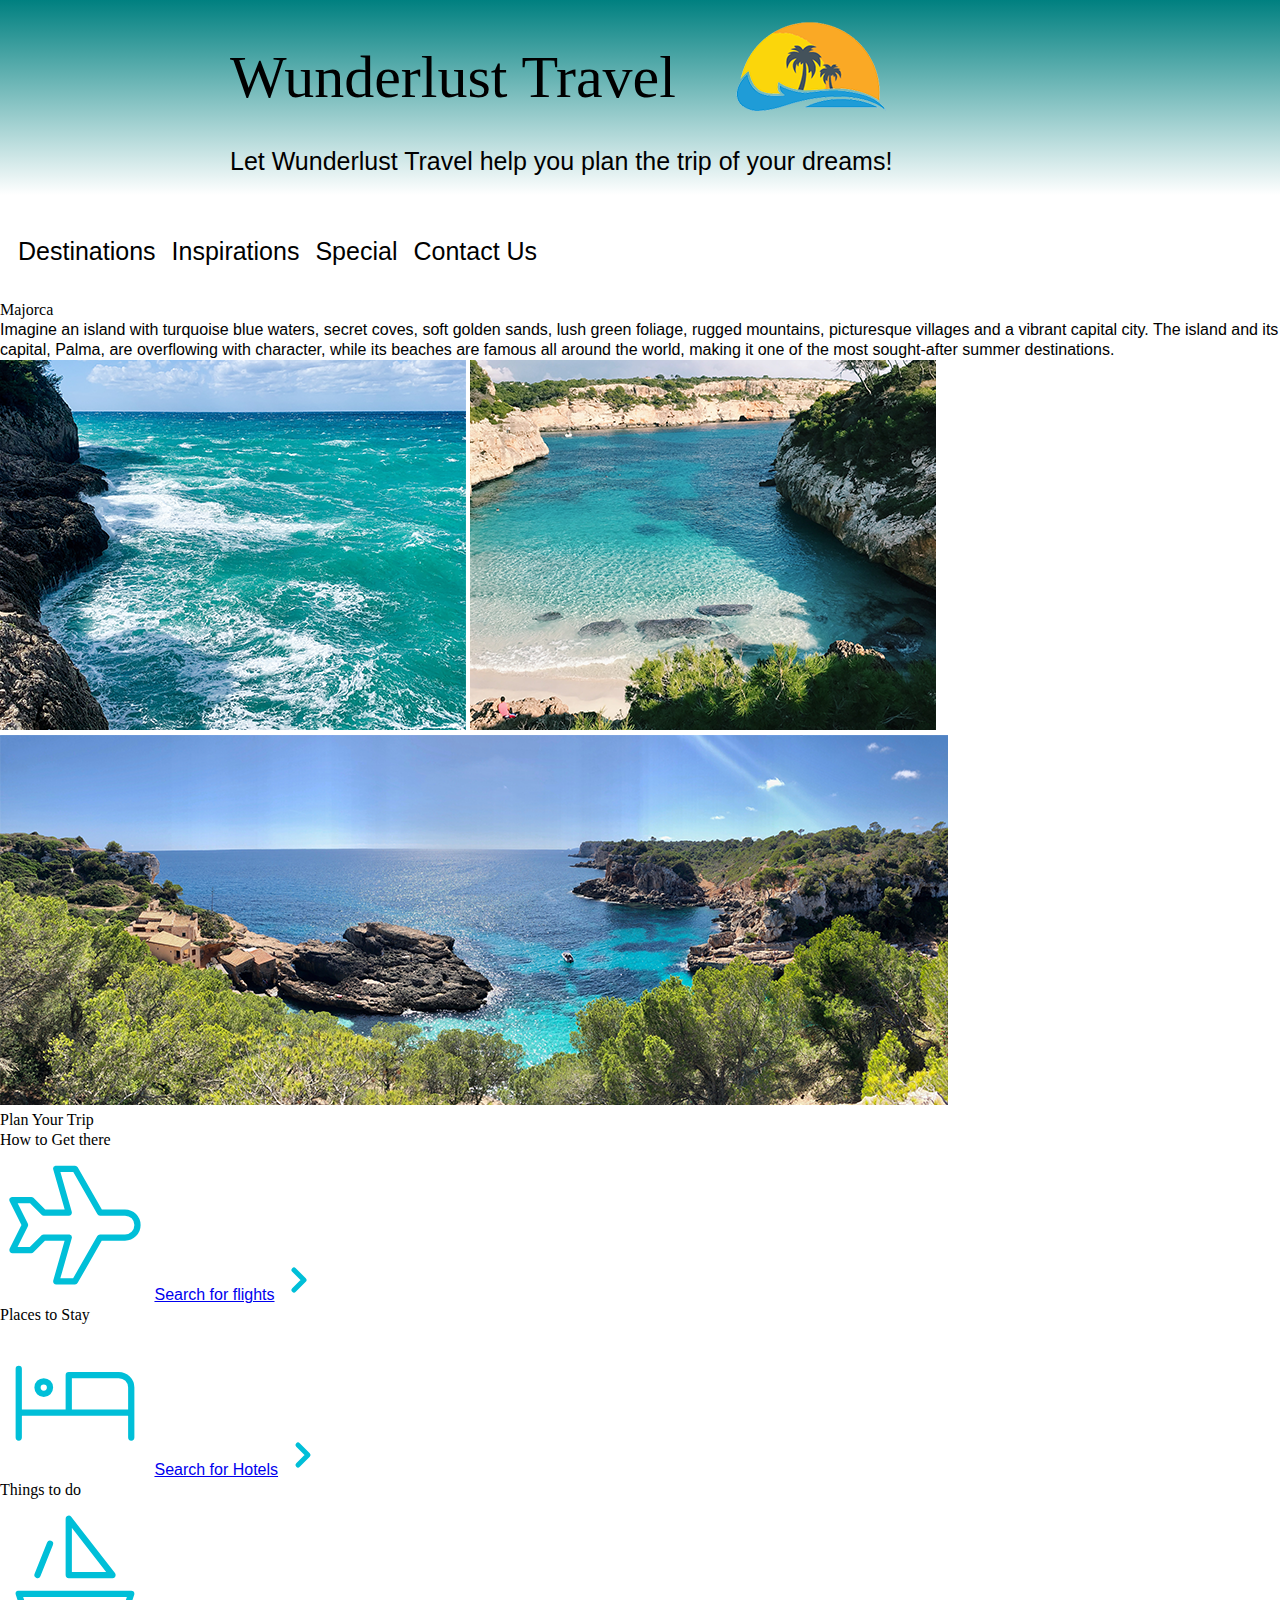
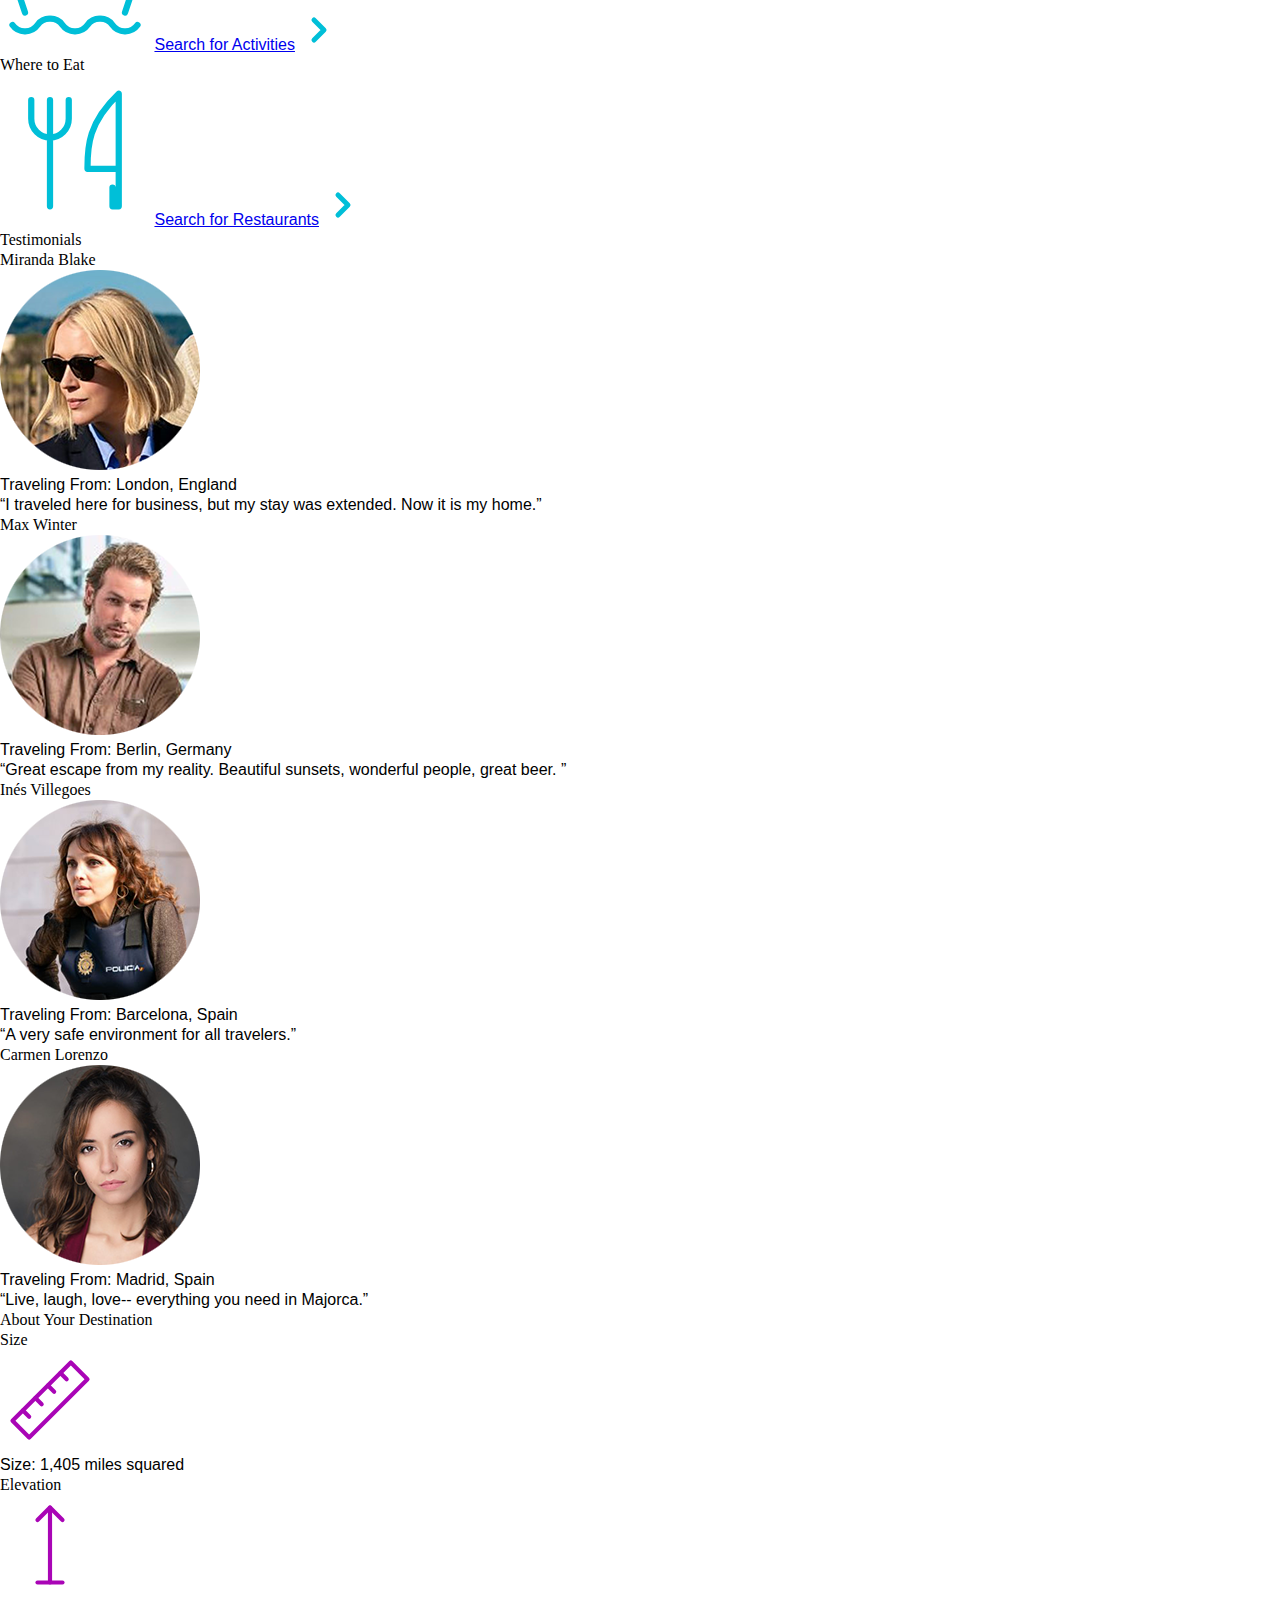
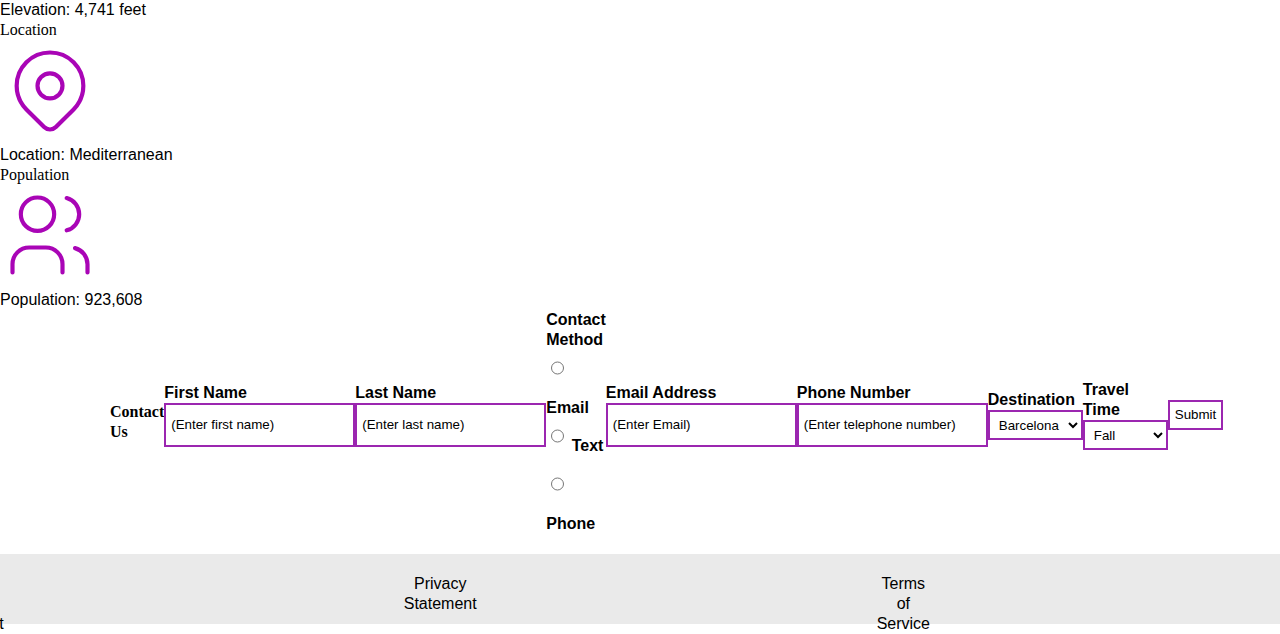
<file: index.html>
<!DOCTYPE html>
<html lang="en">
	<head>
		<meta charset="utf-8">
		<meta name="author" content="Sarahi Vela">
		<title>1.1 - 1.3 // Assignment</title>
		<link rel="stylesheet" href="styles.css">
	</head>
  
<body>
    <header>
        <h1>Wunderlust Travel</h1>
    <img src="images/logo.png" alt="Corporate image, sunset, palm trees and sea"/>
        <p>Let Wunderlust Travel help you plan the trip of your dreams!</p>
        <ul>
            <li>Destinations</li>
            <li>Inspirations</li>
            <li>Special</li>
            <li>Contact Us</li>
        </ul>
    </header>

    <main>
        <section>
            <h2>Majorca</h2>
                <p>Imagine an island with turquoise blue waters, secret coves, soft golden sands, lush green foliage, rugged mountains, picturesque villages and a vibrant capital city. The island and its capital, Palma, are overflowing with character, while its beaches are famous all around the world, making it one of the most sought-after summer destinations.</p>
                <img src="images/majorca-waves.png" alt="Waves crashing on a rock wall."/>
                <img src="images/majorca-beach.png" alt="A bay of blue water and yellow sand."/>
                <img src="images/majorca-cove.png" alt="view of beach and landscape with trees."/>
        </section>

        <section>
            <h2>Plan Your Trip</h2>
                <h3>How to Get there</h3>
                    <svg xmlns="http://www.w3.org/2000/svg" class="icon icon-tabler icon-tabler-plane" width="150" height="150" viewBox="0 0 24 24" stroke-width="1" stroke="#00bfd8" fill="none" stroke-linecap="round" stroke-linejoin="round">
                    <path stroke="none" d="M0 0h24v24H0z" fill="none"/>
                    <path d="M16 10h4a2 2 0 0 1 0 4h-4l-4 7h-3l2 -7h-4l-2 2h-3l2 -4l-2 -4h3l2 2h4l-2 -7h3z" />
                    </svg>
                    <a href=”#”>Search for flights</a>
                    <svg xmlns="http://www.w3.org/2000/svg" class="icon icon-tabler icon-tabler-chevron-right" width="40" height="40" viewBox="0 0 24 24" stroke-width="3" stroke="#00bfd8" fill="none" stroke-linecap="round" stroke-linejoin="round">
                    <path stroke="none" d="M0 0h24v24H0z" fill="none"/>
                    <polyline points="9 6 15 12 9 18" />
                    </svg>
                <h3>Places to Stay</h3>
                    <svg xmlns="http://www.w3.org/2000/svg" class="icon icon-tabler icon-tabler-bed" width="150" height="150" viewBox="0 0 24 24" stroke-width="1" stroke="#00bfd8" fill="none" stroke-linecap="round" stroke-linejoin="round">
                    <path stroke="none" d="M0 0h24v24H0z" fill="none"/>
                    <path d="M3 7v11m0 -4h18m0 4v-8a2 2 0 0 0 -2 -2h-8v6" />
                    <circle cx="7" cy="10" r="1" />
                    </svg>
                    <a href=”#”>Search for Hotels</a>
                    <svg xmlns="http://www.w3.org/2000/svg" class="icon icon-tabler icon-tabler-chevron-right" width="40" height="40" viewBox="0 0 24 24" stroke-width="3" stroke="#00bfd8" fill="none" stroke-linecap="round" stroke-linejoin="round">
                    <path stroke="none" d="M0 0h24v24H0z" fill="none"/>
                    <polyline points="9 6 15 12 9 18" />
                    </svg>
                <h3>Things to do</h3>
                    <svg xmlns="http://www.w3.org/2000/svg" class="icon icon-tabler icon-tabler-sailboat" width="150" height="150" viewBox="0 0 24 24" stroke-width="1" stroke="#00bfd8" fill="none" stroke-linecap="round" stroke-linejoin="round">
                    <path stroke="none" d="M0 0h24v24H0z" fill="none"/>
                    <path d="M2 20a2.4 2.4 0 0 0 2 1a2.4 2.4 0 0 0 2 -1a2.4 2.4 0 0 1 2 -1a2.4 2.4 0 0 1 2 1a2.4 2.4 0 0 0 2 1a2.4 2.4 0 0 0 2 -1a2.4 2.4 0 0 1 2 -1a2.4 2.4 0 0 1 2 1a2.4 2.4 0 0 0 2 1a2.4 2.4 0 0 0 2 -1" />
                    <path d="M4 18l-1 -3h18l-1 3" />
                    <path d="M11 12h7l-7 -9v9" />
                    <line x1="8" y1="7" x2="6" y2="12" />
                    </svg>
                    <a href=”#”>Search for Activities</a>
                    <svg xmlns="http://www.w3.org/2000/svg" class="icon icon-tabler icon-tabler-chevron-right" width="40" height="40" viewBox="0 0 24 24" stroke-width="3" stroke="#00bfd8" fill="none" stroke-linecap="round" stroke-linejoin="round">
                    <path stroke="none" d="M0 0h24v24H0z" fill="none"/>
                    <polyline points="9 6 15 12 9 18" />
                    </svg>
                 <h3>Where to Eat</h3>
                    <svg xmlns="http://www.w3.org/2000/svg" class="icon icon-tabler icon-tabler-tools-kitchen-2" width="150" height="150" viewBox="0 0 24 24" stroke-width="1" stroke="#00bfd8" fill="none" stroke-linecap="round" stroke-linejoin="round">
                      <path stroke="none" d="M0 0h24v24H0z" fill="none"/>
                      <path d="M19 3v12h-5c-.023 -3.681 .184 -7.406 5 -12zm0 12v6h-1v-3m-10 -14v17m-3 -17v3a3 3 0 1 0 6 0v-3" />
                    </svg>
                    
                    <a href=”#”>Search for Restaurants</a>

                    <svg xmlns="http://www.w3.org/2000/svg" class="icon icon-tabler icon-tabler-chevron-right" width="40" height="40" viewBox="0 0 24 24" stroke-width="3" stroke="#00bfd8" fill="none" stroke-linecap="round" stroke-linejoin="round">
                      <path stroke="none" d="M0 0h24v24H0z" fill="none"/>
                      <polyline points="9 6 15 12 9 18" />
                    </svg>
        </section>
        <section>
            <h2>Testimonials</h2>
                <h3>Miranda Blake</h3>
                <img src="images/miranda-blake.png" alt="Middle aged woman, blonde hair."/>
                    <h4>Traveling From: London, England</h4>
                        <p>“I traveled here for business, but my stay was extended. Now it is my home.”</p>
                <h3>Max Winter</h3>
                <img src="images/max-winter.png" alt="Middle-aged man, brown hair."/>
                    <h4>Traveling From: Berlin, Germany</h4>
                        <p>“Great escape from my reality. Beautiful sunsets, wonderful people, great beer. ”</p>
                <h3>Inés Villegoes</h3>
                <img src="images/ines-villegos.png" alt="middle-aged man, brown hair."/>
                    <h4>Traveling From: Barcelona, Spain</h4>
                        <p>“A very safe environment for all travelers.”</p>
                <h3>Carmen Lorenzo</h3>
                <img src="images/carmen-lorenzo.png" alt=" Middle age woman, brown hair."/>
                    <h4>Traveling From: Madrid, Spain</h4>
                        <p>“Live, laugh, love-- everything you need in Majorca.”</p>
        </section>

        <section>
            <h2>About Your Destination</h2>
                <h3>Size</h3>
                <svg xmlns="http://www.w3.org/2000/svg" class="icon icon-tabler icon-tabler-ruler-2" width="100" height="100" viewBox="0 0 24 24" stroke-width="1" stroke="#a905b6" fill="none" stroke-linecap="round" stroke-linejoin="round">
                <path stroke="none" d="M0 0h24v24H0z" fill="none"/>
                <path d="M17 3l4 4l-14 14l-4 -4z" />
                <path d="M16 7l-1.5 -1.5" />
                <path d="M13 10l-1.5 -1.5" />
                <path d="M10 13l-1.5 -1.5" />
                <path d="M7 16l-1.5 -1.5" />
                </svg>
                    <h4>Size: 1,405 miles squared</h4> 
                <h3>Elevation</h3>
                <svg xmlns="http://www.w3.org/2000/svg" class="icon icon-tabler icon-tabler-arrow-top-bar" width="100" height="100" viewBox="0 0 24 24" stroke-width="1" stroke="#a905b6" fill="none" stroke-linecap="round" stroke-linejoin="round">
                <path stroke="none" d="M0 0h24v24H0z" fill="none"/>
                <line x1="12" y1="21" x2="12" y2="3" />
                <path d="M15 6l-3 -3l-3 3" />
                <line x1="9" y1="21" x2="15" y2="21" />
                </svg>
                    <h4>Elevation: 4,741 feet</h4> 
                <h3>Location</h3>
                <svg xmlns="http://www.w3.org/2000/svg" class="icon icon-tabler icon-tabler-map-pin" width="100" height="100" viewBox="0 0 24 24" stroke-width="1" stroke="#a905b6" fill="none" stroke-linecap="round" stroke-linejoin="round">
                <path stroke="none" d="M0 0h24v24H0z" fill="none"/>
                <circle cx="12" cy="11" r="3" />
                <path d="M17.657 16.657l-4.243 4.243a2 2 0 0 1 -2.827 0l-4.244 -4.243a8 8 0 1 1 11.314 0z" />
                </svg>
                    <h4>Location: Mediterranean</h4>
                <h3>Population</h3>
                <svg xmlns="http://www.w3.org/2000/svg" class="icon icon-tabler icon-tabler-users" width="100" height="100" viewBox="0 0 24 24" stroke-width="1" stroke="#a905b6" fill="none" stroke-linecap="round" stroke-linejoin="round">
                <path stroke="none" d="M0 0h24v24H0z" fill="none"/>
                <circle cx="9" cy="7" r="4" />
                <path d="M3 21v-2a4 4 0 0 1 4 -4h4a4 4 0 0 1 4 4v2" />
                <path d="M16 3.13a4 4 0 0 1 0 7.75" />
                <path d="M21 21v-2a4 4 0 0 0 -3 -3.85" />
                </svg>
                    <h4>Population: 923,608</h4>
        </section>

        
        <form>
            <h2>Contact Us</h2>
                <div>    
                <label for="firstname">First Name </label>
                <input id="firstname"
                name="Name"
                type="text"
                value="(Enter first name)"
                required/>
                </div>
                <div>
                    <label for="lastname">Last Name </label>
                    <input id="lastname"
                            name="lastname"
                            type="text"
                            value="(Enter last name)"
                            required/>
                </div>
                <fieldset>
                    <legend>Contact Method</legend>
                    <input id="emailtRadio"
                            type="radio"
                            name="Contact"
                            value="email"/>
                     <label for="email">Email</label>       
                    <input id="textRadio"
                            type="radio"
                            name="contact"
                            value="text"/>
                    <label for="email">Text</label> 
                    <input id="phoneRadio"
                            type="radio"
                            name="contact"
                            value="phone"/>
                    <label for="email">Phone</label> 
                </fieldset>
                <div>    
                    <label for="email">Email Address </label>
                    <input id="email"
                            name="email"
                            type="email"
                            value="(Enter Email)"
                            required/>
                </div>
                <div>    
                    <label for="phone">Phone Number </label>
                    <input id="phone"
                            name="phone"
                            type="tel"
                            value="(Enter telephone number)"
                            required/>
                </div>
                <div>
                    <label for="Destination">Destination</label>
                    <select id="Destination">
                    <option value="1">Barcelona</option>
                    <option value="2">Granada</option>
                    <option value="3">Ibiza</option>
                    <option value="4">Madrid</option>
                    <option value="5">Majorca</option>
                    <option value="6">Seville</option>
                    <option value="7">Tenerife</option>
                    <option value="8">Valencia</option>
                    </select>
                </div>
                <div>
                    <label for="TravelTime">Travel Time</label>
                    <select id="TravelTime">
                        <option value="1">Fall</option>
                        <option value="2">Winter</option>
                        <option value="3">Spring</option>
                        <option value="4">Summer</option>
                        <option value="5">Flexible</option>
                    </select>
                </div>
                <div>
                    <input type="submit"
                        name="submitbutton"/>
                </div> 
        </form>
    </main>
    <footer>
        <p>Copyright 2021 Wunderlust</p>
        <p>Privacy Statement</p>
        <p>Terms of Service</p>

    </footer>
</body>
</html>
</file>
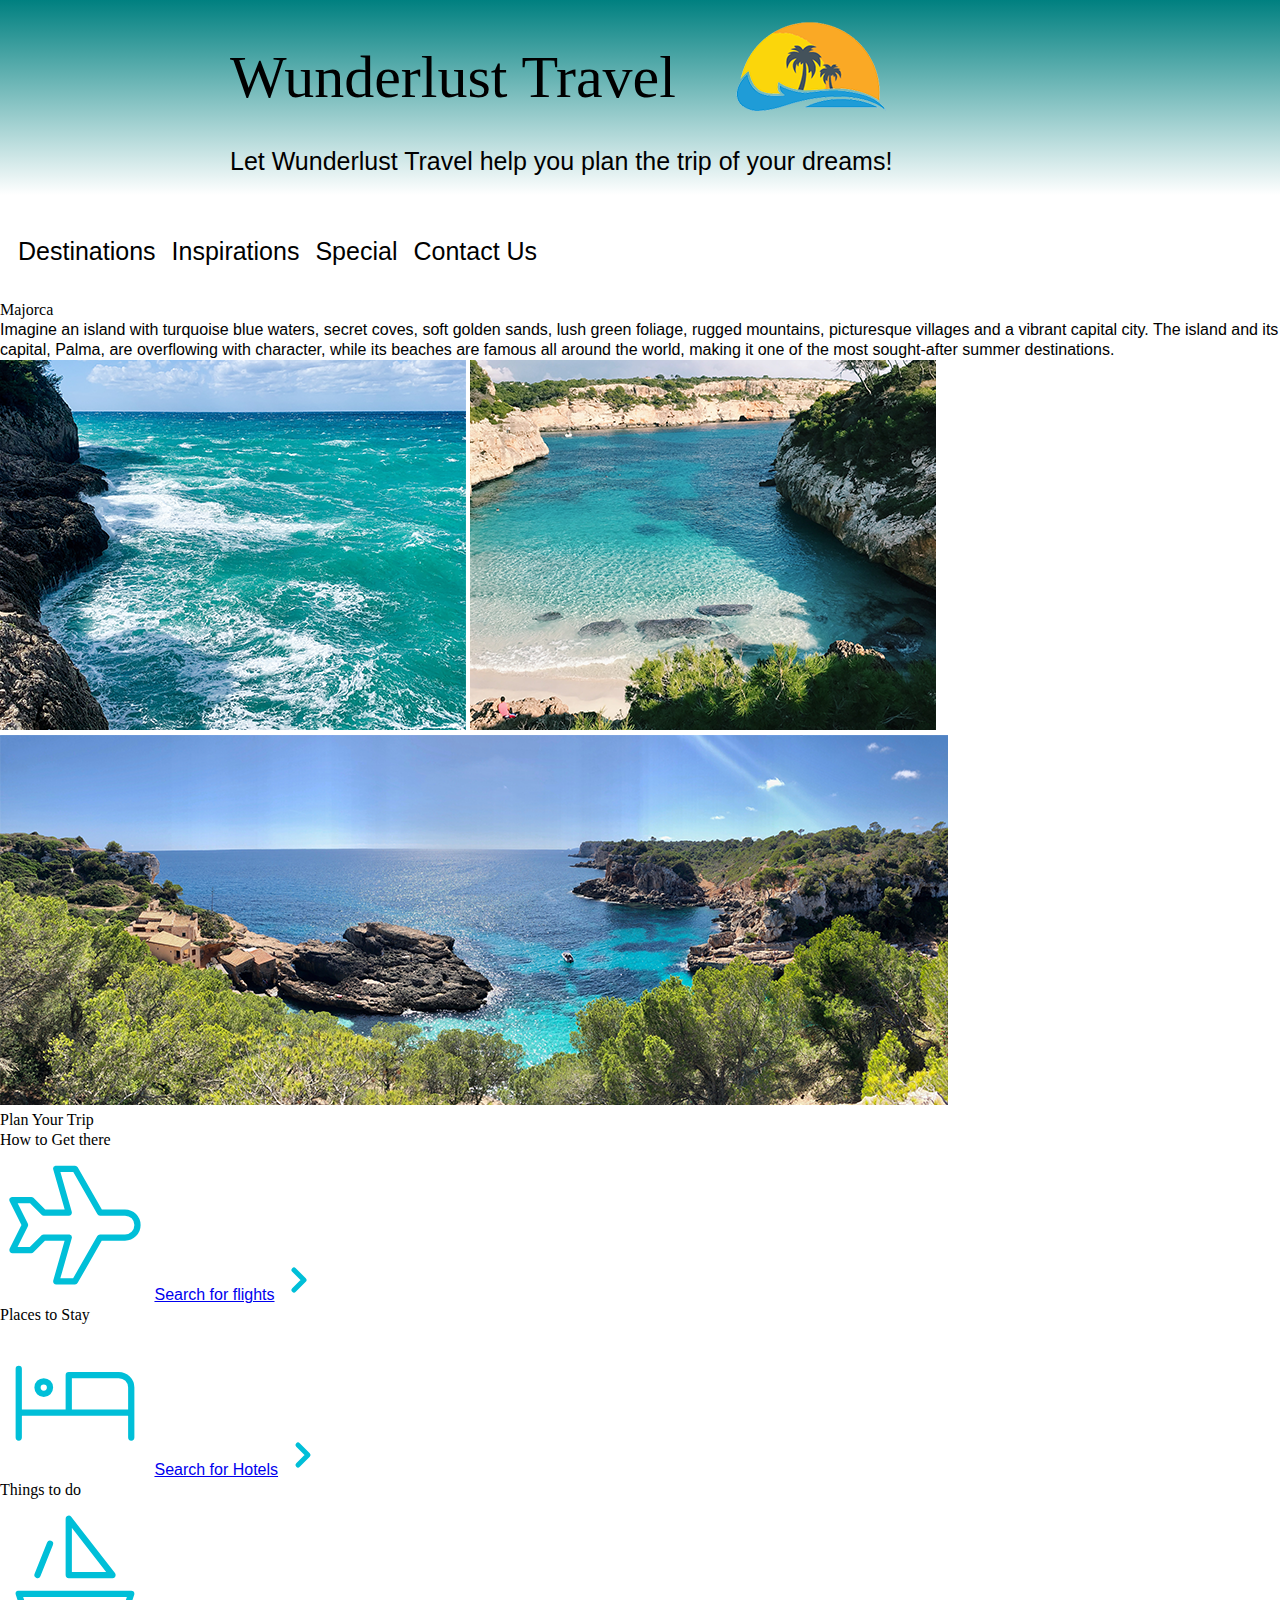
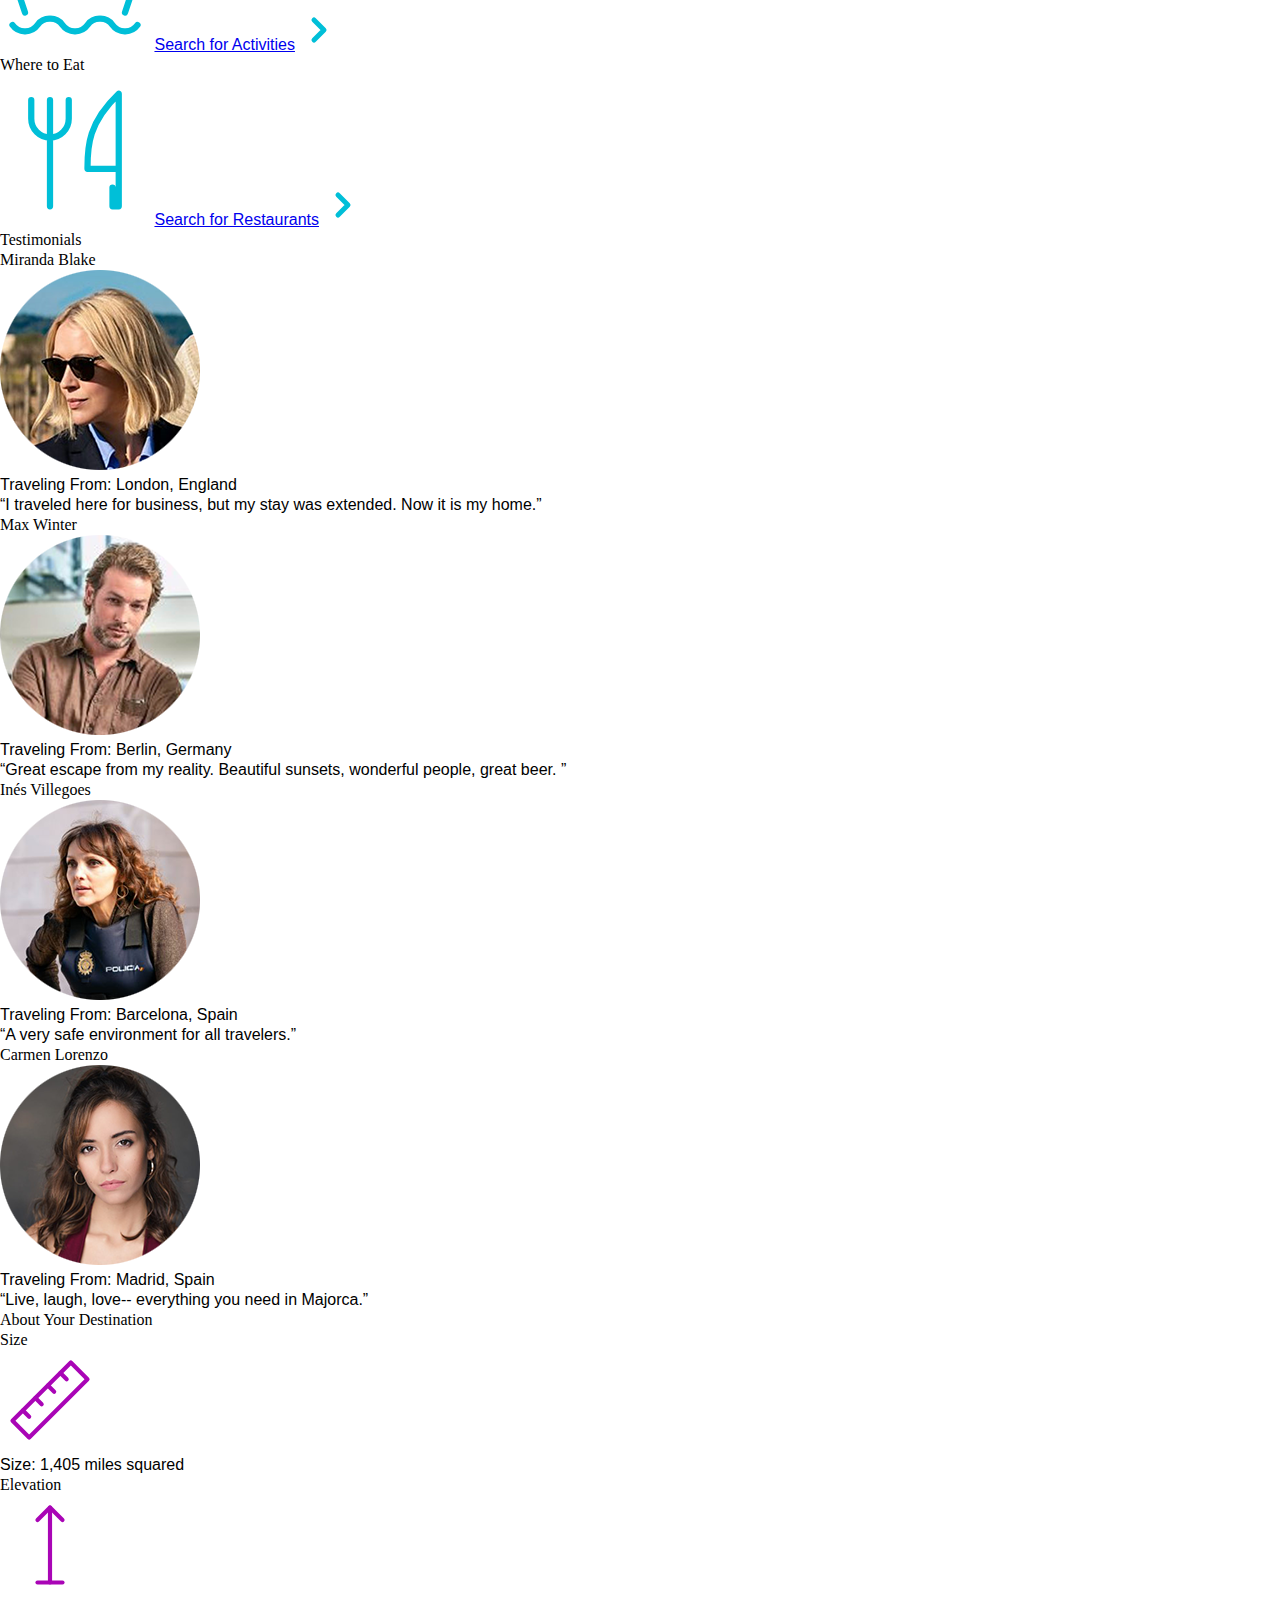
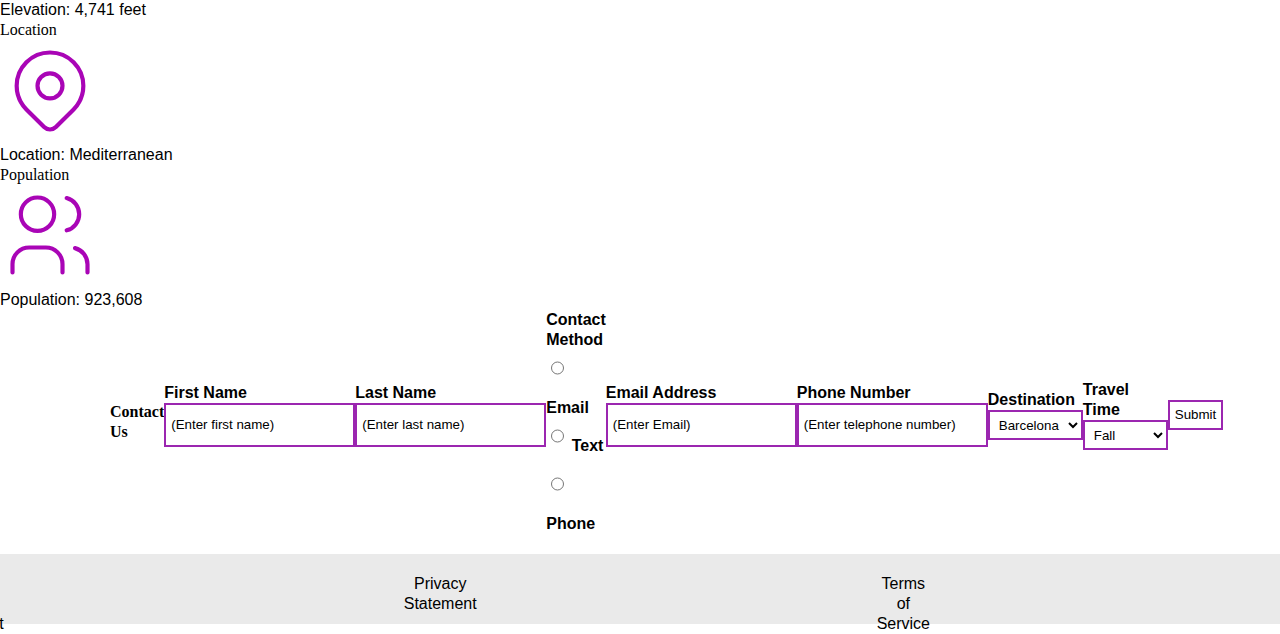
<file: index_1_1_1_3.html>
<!DOCTYPE html>
<html lang="en">
	<head>
		<meta charset="utf-8">
		<meta name="author" content="Sarahi Vela">
		<title>1.1 - 1.3 // Assignment</title>
		<link rel="stylesheet" href="styles.css">
	</head>
  
<body>
    <header>
        <h1>Wunderlust Travel</h1>
    <img src="images/logo.png" alt="Corporate image, sunset, palm trees and sea"/>
        <p>Let Wunderlust Travel help you plan the trip of your dreams!</p>
        <ul>
            <li>Destinations</li>
            <li>Inspirations</li>
            <li>Special</li>
            <li>Contact Us</li>
        </ul>
    </header>

    <main>
        <section>
            <h2>Majorca</h2>
                <p>Imagine an island with turquoise blue waters, secret coves, soft golden sands, lush green foliage, rugged mountains, picturesque villages and a vibrant capital city. The island and its capital, Palma, are overflowing with character, while its beaches are famous all around the world, making it one of the most sought-after summer destinations.</p>
                <img src="images/majorca-waves.png" alt="Waves crashing on a rock wall."/>
                <img src="images/majorca-beach.png" alt="A bay of blue water and yellow sand."/>
                <img src="images/majorca-cove.png" alt="view of beach and landscape with trees."/>
        </section>

        <section>
            <h2>Plan Your Trip</h2>
                <h3>How to Get there</h3>
                    <svg xmlns="http://www.w3.org/2000/svg" class="icon icon-tabler icon-tabler-plane" width="150" height="150" viewBox="0 0 24 24" stroke-width="1" stroke="#00bfd8" fill="none" stroke-linecap="round" stroke-linejoin="round">
                    <path stroke="none" d="M0 0h24v24H0z" fill="none"/>
                    <path d="M16 10h4a2 2 0 0 1 0 4h-4l-4 7h-3l2 -7h-4l-2 2h-3l2 -4l-2 -4h3l2 2h4l-2 -7h3z" />
                    </svg>
                    <a href=”#”>Search for flights</a>
                    <svg xmlns="http://www.w3.org/2000/svg" class="icon icon-tabler icon-tabler-chevron-right" width="40" height="40" viewBox="0 0 24 24" stroke-width="3" stroke="#00bfd8" fill="none" stroke-linecap="round" stroke-linejoin="round">
                    <path stroke="none" d="M0 0h24v24H0z" fill="none"/>
                    <polyline points="9 6 15 12 9 18" />
                    </svg>
                <h3>Places to Stay</h3>
                    <svg xmlns="http://www.w3.org/2000/svg" class="icon icon-tabler icon-tabler-bed" width="150" height="150" viewBox="0 0 24 24" stroke-width="1" stroke="#00bfd8" fill="none" stroke-linecap="round" stroke-linejoin="round">
                    <path stroke="none" d="M0 0h24v24H0z" fill="none"/>
                    <path d="M3 7v11m0 -4h18m0 4v-8a2 2 0 0 0 -2 -2h-8v6" />
                    <circle cx="7" cy="10" r="1" />
                    </svg>
                    <a href=”#”>Search for Hotels</a>
                    <svg xmlns="http://www.w3.org/2000/svg" class="icon icon-tabler icon-tabler-chevron-right" width="40" height="40" viewBox="0 0 24 24" stroke-width="3" stroke="#00bfd8" fill="none" stroke-linecap="round" stroke-linejoin="round">
                    <path stroke="none" d="M0 0h24v24H0z" fill="none"/>
                    <polyline points="9 6 15 12 9 18" />
                    </svg>
                <h3>Things to do</h3>
                    <svg xmlns="http://www.w3.org/2000/svg" class="icon icon-tabler icon-tabler-sailboat" width="150" height="150" viewBox="0 0 24 24" stroke-width="1" stroke="#00bfd8" fill="none" stroke-linecap="round" stroke-linejoin="round">
                    <path stroke="none" d="M0 0h24v24H0z" fill="none"/>
                    <path d="M2 20a2.4 2.4 0 0 0 2 1a2.4 2.4 0 0 0 2 -1a2.4 2.4 0 0 1 2 -1a2.4 2.4 0 0 1 2 1a2.4 2.4 0 0 0 2 1a2.4 2.4 0 0 0 2 -1a2.4 2.4 0 0 1 2 -1a2.4 2.4 0 0 1 2 1a2.4 2.4 0 0 0 2 1a2.4 2.4 0 0 0 2 -1" />
                    <path d="M4 18l-1 -3h18l-1 3" />
                    <path d="M11 12h7l-7 -9v9" />
                    <line x1="8" y1="7" x2="6" y2="12" />
                    </svg>
                    <a href=”#”>Search for Activities</a>
                    <svg xmlns="http://www.w3.org/2000/svg" class="icon icon-tabler icon-tabler-chevron-right" width="40" height="40" viewBox="0 0 24 24" stroke-width="3" stroke="#00bfd8" fill="none" stroke-linecap="round" stroke-linejoin="round">
                    <path stroke="none" d="M0 0h24v24H0z" fill="none"/>
                    <polyline points="9 6 15 12 9 18" />
                    </svg>
                 <h3>Where to Eat</h3>
                    <svg xmlns="http://www.w3.org/2000/svg" class="icon icon-tabler icon-tabler-tools-kitchen-2" width="150" height="150" viewBox="0 0 24 24" stroke-width="1" stroke="#00bfd8" fill="none" stroke-linecap="round" stroke-linejoin="round">
                      <path stroke="none" d="M0 0h24v24H0z" fill="none"/>
                      <path d="M19 3v12h-5c-.023 -3.681 .184 -7.406 5 -12zm0 12v6h-1v-3m-10 -14v17m-3 -17v3a3 3 0 1 0 6 0v-3" />
                    </svg>
                    
                    <a href=”#”>Search for Restaurants</a>

                    <svg xmlns="http://www.w3.org/2000/svg" class="icon icon-tabler icon-tabler-chevron-right" width="40" height="40" viewBox="0 0 24 24" stroke-width="3" stroke="#00bfd8" fill="none" stroke-linecap="round" stroke-linejoin="round">
                      <path stroke="none" d="M0 0h24v24H0z" fill="none"/>
                      <polyline points="9 6 15 12 9 18" />
                    </svg>
        </section>
        <section>
            <h2>Testimonials</h2>
                <h3>Miranda Blake</h3>
                <img src="images/miranda-blake.png" alt="Middle aged woman, blonde hair."/>
                    <h4>Traveling From: London, England</h4>
                        <p>“I traveled here for business, but my stay was extended. Now it is my home.”</p>
                <h3>Max Winter</h3>
                <img src="images/max-winter.png" alt="Middle-aged man, brown hair."/>
                    <h4>Traveling From: Berlin, Germany</h4>
                        <p>“Great escape from my reality. Beautiful sunsets, wonderful people, great beer. ”</p>
                <h3>Inés Villegoes</h3>
                <img src="images/ines-villegoes.png" alt="middle-aged man, brown hair."/>
                    <h4>Traveling From: Barcelona, Spain</h4>
                        <p>“A very safe environment for all travelers.”</p>
                <h3>Carmen Lorenzo</h3>
                <img src="images/carmen-lorenzo.png" alt=" Middle age woman, brown hair."/>
                    <h4>Traveling From: Madrid, Spain</h4>
                        <p>“Live, laugh, love-- everything you need in Majorca.”</p>
        </section>

        <section>
            <h2>About Your Destination</h2>
                <h3>Size</h3>
                <svg xmlns="http://www.w3.org/2000/svg" class="icon icon-tabler icon-tabler-ruler-2" width="100" height="100" viewBox="0 0 24 24" stroke-width="1" stroke="#a905b6" fill="none" stroke-linecap="round" stroke-linejoin="round">
                <path stroke="none" d="M0 0h24v24H0z" fill="none"/>
                <path d="M17 3l4 4l-14 14l-4 -4z" />
                <path d="M16 7l-1.5 -1.5" />
                <path d="M13 10l-1.5 -1.5" />
                <path d="M10 13l-1.5 -1.5" />
                <path d="M7 16l-1.5 -1.5" />
                </svg>
                    <h4>Size: 1,405 miles squared</h4> 
                <h3>Elevation</h3>
                <svg xmlns="http://www.w3.org/2000/svg" class="icon icon-tabler icon-tabler-arrow-top-bar" width="100" height="100" viewBox="0 0 24 24" stroke-width="1" stroke="#a905b6" fill="none" stroke-linecap="round" stroke-linejoin="round">
                <path stroke="none" d="M0 0h24v24H0z" fill="none"/>
                <line x1="12" y1="21" x2="12" y2="3" />
                <path d="M15 6l-3 -3l-3 3" />
                <line x1="9" y1="21" x2="15" y2="21" />
                </svg>
                    <h4>Elevation: 4,741 feet</h4> 
                <h3>Location</h3>
                <svg xmlns="http://www.w3.org/2000/svg" class="icon icon-tabler icon-tabler-map-pin" width="100" height="100" viewBox="0 0 24 24" stroke-width="1" stroke="#a905b6" fill="none" stroke-linecap="round" stroke-linejoin="round">
                <path stroke="none" d="M0 0h24v24H0z" fill="none"/>
                <circle cx="12" cy="11" r="3" />
                <path d="M17.657 16.657l-4.243 4.243a2 2 0 0 1 -2.827 0l-4.244 -4.243a8 8 0 1 1 11.314 0z" />
                </svg>
                    <h4>Location: Mediterranean</h4>
                <h3>Population</h3>
                <svg xmlns="http://www.w3.org/2000/svg" class="icon icon-tabler icon-tabler-users" width="100" height="100" viewBox="0 0 24 24" stroke-width="1" stroke="#a905b6" fill="none" stroke-linecap="round" stroke-linejoin="round">
                <path stroke="none" d="M0 0h24v24H0z" fill="none"/>
                <circle cx="9" cy="7" r="4" />
                <path d="M3 21v-2a4 4 0 0 1 4 -4h4a4 4 0 0 1 4 4v2" />
                <path d="M16 3.13a4 4 0 0 1 0 7.75" />
                <path d="M21 21v-2a4 4 0 0 0 -3 -3.85" />
                </svg>
                    <h4>Population: 923,608</h4>
        </section>

        
        <form>
            <h2>Contact Us</h2>
                <div>    
                <label for="firstname">First Name </label>
                <input id="firstname"
                name="Name"
                type="text"
                value="(Enter first name)"
                required/>
                </div>
                <div>
                    <label for="lastname">Last Name </label>
                    <input id="lastname"
                            name="lastname"
                            type="text"
                            value="(Enter last name)"
                            required/>
                </div>
                <fieldset>
                    <legend>Contact Method</legend>
                    <input id="emailtRadio"
                            type="radio"
                            name="Contact"
                            value="email"/>
                     <label for="email">Email</label>       
                    <input id="textRadio"
                            type="radio"
                            name="contact"
                            value="text"/>
                    <label for="email">Text</label> 
                    <input id="phoneRadio"
                            type="radio"
                            name="contact"
                            value="phone"/>
                    <label for="email">Phone</label> 
                </fieldset>
                <div>    
                    <label for="email">Email Address </label>
                    <input id="email"
                            name="email"
                            type="email"
                            value="(Enter Email)"
                            required/>
                </div>
                <div>    
                    <label for="phone">Phone Number </label>
                    <input id="phone"
                            name="phone"
                            type="tel"
                            value="(Enter telephone number)"
                            required/>
                </div>
                <div>
                    <label for="Destination">Destination</label>
                    <select id="Destination">
                    <option value="1">Barcelona</option>
                    <option value="2">Granada</option>
                    <option value="3">Ibiza</option>
                    <option value="4">Madrid</option>
                    <option value="5">Majorca</option>
                    <option value="6">Seville</option>
                    <option value="7">Tenerife</option>
                    <option value="8">Valencia</option>
                    </select>
                </div>
                <div>
                    <label for="TravelTime">Travel Time</label>
                    <select id="TravelTime">
                        <option value="1">Fall</option>
                        <option value="2">Winter</option>
                        <option value="3">Spring</option>
                        <option value="4">Summer</option>
                        <option value="5">Flexible</option>
                    </select>
                </div>
                <div>
                    <input type="submit"
                        name="submitbutton"/>
                </div> 
        </form>
    </main>
    <footer>
        <p>Copyright 2021 Wunderlust</p>
        <p>Privacy Statement</p>
        <p>Terms of Service</p>

    </footer>
</body>
</html>
</file>
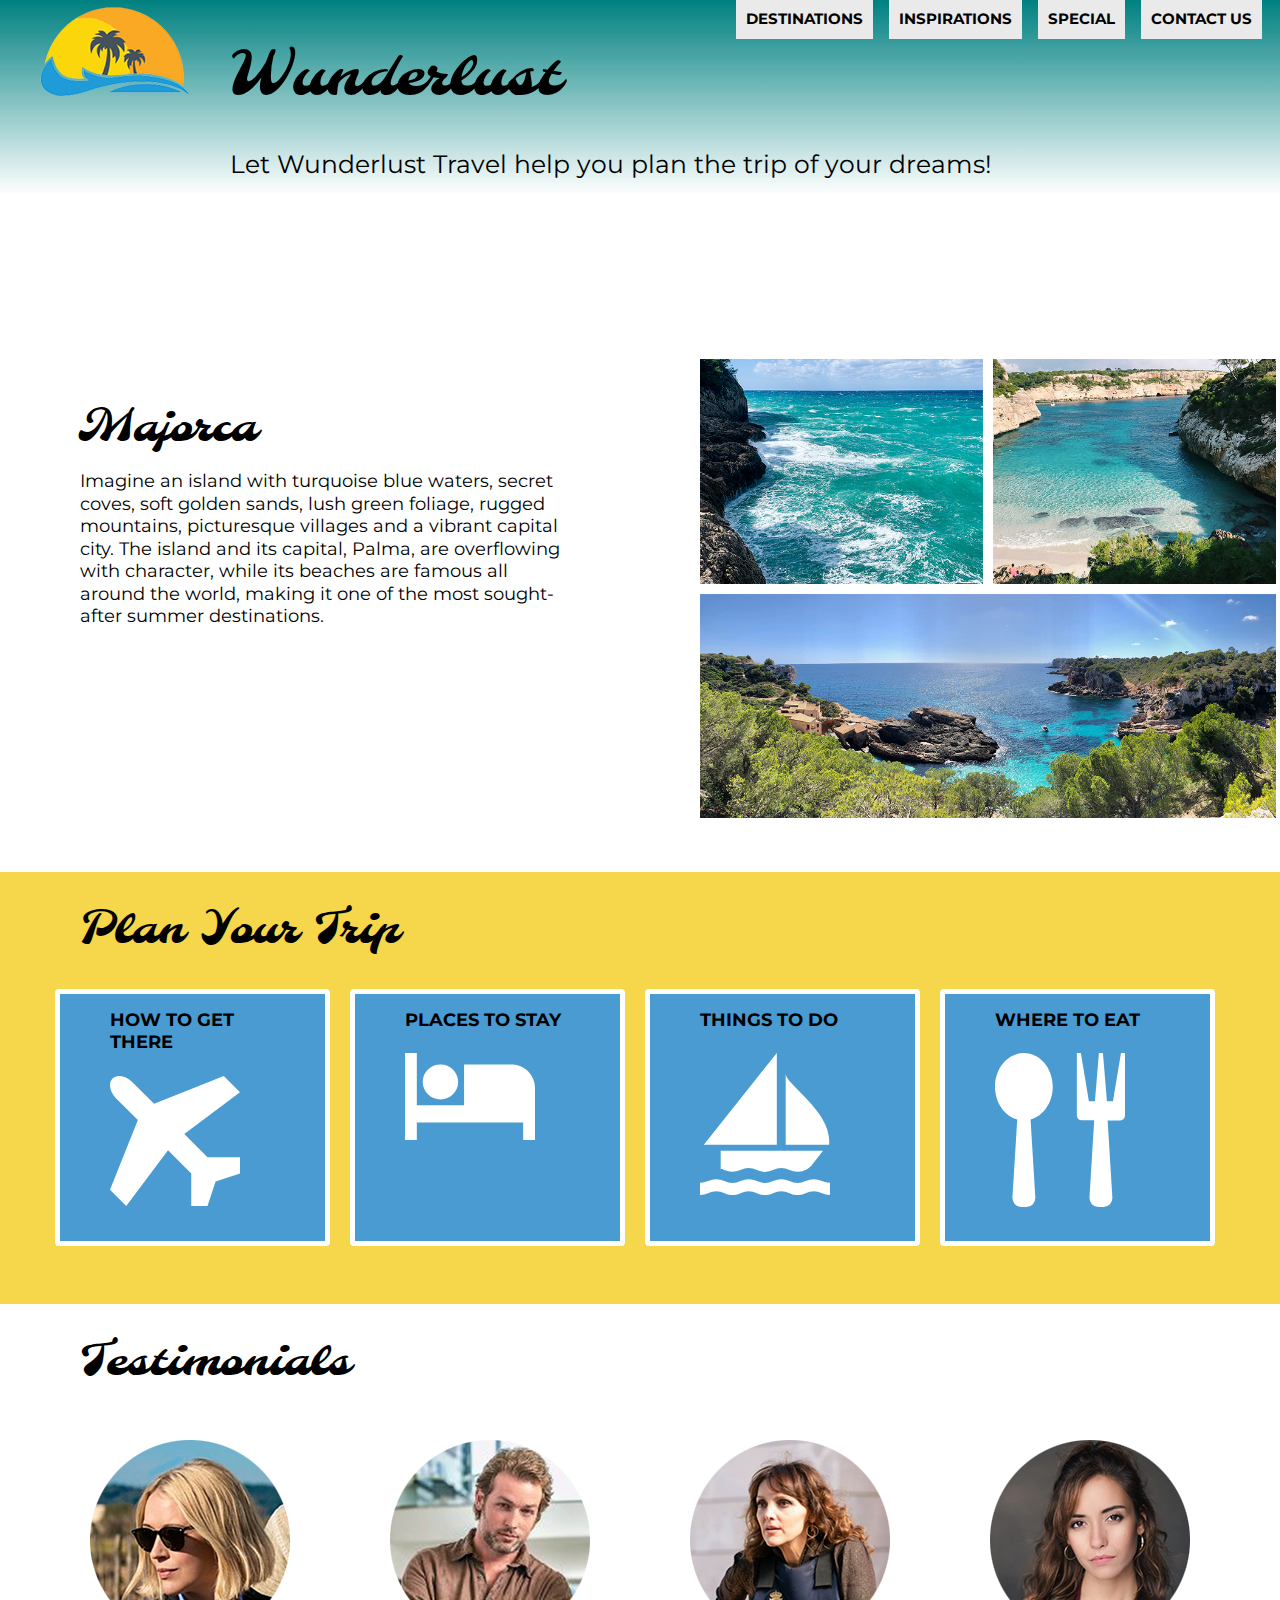
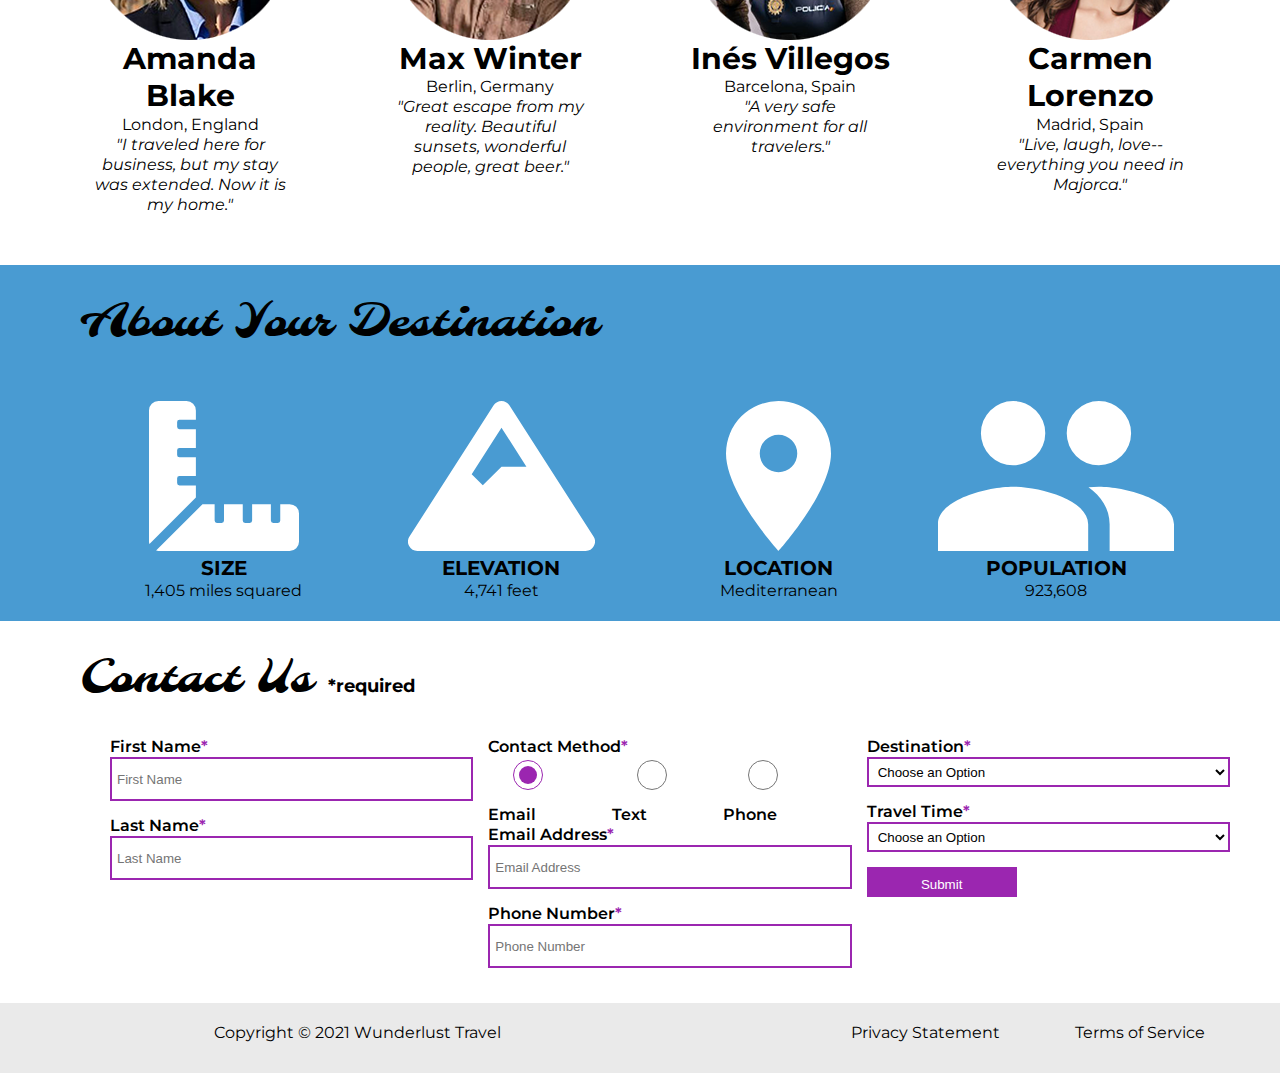
<file: wunderlust-majorca.html>
<!DOCTYPE html>
<html lang="en">
    <head>
        <meta charset="utf-8">
        <meta name="viewport" content="width=device-width, initial-scale=1">
        <meta name="author" content="Jessica Barnett, Christina Carrasquilla">
        <meta name="description" content="Let Wunderlust Travel take you to beautiful Majorca this year! Majorca is a beautiful island and offers beauty and fun to its visitors">
        <meta name="keywords" content="travel, majorca, beach, island, vacation, destination, getaway, restaurants in majorca, entertainment in majorca, testimonials from visitors">
        <title>Wunderlust Travel</title>
        <meta name="robots" content="index,follow">

        <!-- ~~~~~~~~~~ TWITTER CARD TAGS ~~~~~~~~~~ -->
        <meta name="twitter:card" content="summary_large_image">
        <meta name="twitter:site" content="@wunderlusttravel">
        <meta name="twitter:creator" content="@wunderlusttravel">
        <meta name="twitter:title" content="Wunderlust Travel: Majorca">
        <meta name="twitter:description" content="Let Wunderlust Travel take you to beautiful Majorca this year! Majorca is a beautiful island and offers beauty and fun to its visitors">
        <meta name="twitter:image" content="https://wunderlusttravel.com/images/majorca-cove.png">

        <!-- ~~~~~~~~~~ OPEN GRAPH META TAGS ~~~~~~~~~~ -->
        <meta property="og:title" content="See Majorca with Wunderlust Travel">
        <meta property="og:type" content="website">
        <meta property="og:image" content="https://wunderlusttravel.com/images/majorca-cove.png">
        <meta property="og:url" content="https://wunderlusttravel.com/majorca">
        <meta property="og:description" content="Let Wunderlust Travel take you to beautiful Majorca this year! Majorca is a beautiful island and offers beauty and fun to its visitors">
        <!-- ~~~~~~~~~~FAVICON ~~~~~~~~~~ -->
        <link rel="shortcut icon" href="images/favicon.png">

        <!-- ~~~~~~~~~~ GOOGLE FONTS ~~~~~~~~~~ -->
        <link rel="preconnect" href="https://fonts.googleapis.com">
        <link rel="preconnect" href="https://fonts.gstatic.com" crossorigin>
        <link href="https://fonts.googleapis.com/css2?family=Molle:ital@1&family=Montserrat:wght@400;600&display=swap" rel="stylesheet">
        <link href="styles.css" rel="stylesheet">
    </head>
    <body>
        <a id="skip" href="#main-content">Skip to Main Content</a>
        <!-- styling skip links: https://webaim.org/techniques/css/invisiblecontent/ -->
        <header>
            <a href="index.html" id="logo"><img src="images/logo.png" alt="The Wunderlust logo shows blue waves and the outline of two palm trees against an orange sun"></a>
            <h1>Wunderlust</h1>
			<p>Let Wunderlust Travel help you plan the trip of your dreams!</p>			
            <nav>
                <div id="menu-toggle">
                    <!-- responsive menu code from (with changes made to match mockups): https://css-tricks.com/three-css-alternatives-to-javascript-navigation/ -->
                    <h2 class="sr-only">Main Navigation</h2>
                    <!-- hidden but accessible headings from: https://webaim.org/techniques/css/invisiblecontent/ -->
                    <input name="toggle" id="toggle" type="checkbox">
                    <label for="toggle">Menu</label>
                    <ul>
                        <li class="active"><a href="#">Destinations</a></li>
                        <li><a href="#">Inspirations</a></li>
                        <li><a href="#">Special</a></li>
                        <li><a href="#">Contact Us</a></li>
                    </ul>
                </div>
            </nav>
        </header>
        <main id="main-content">
            <article>
                <div id="intro">  
                    <h2>Majorca</h2>
                    <p>Imagine an island with turquoise blue waters, secret coves, soft golden sands, lush green foliage, rugged mountains, picturesque villages and a vibrant capital city. The island and its capital, Palma, are overflowing with character, while its beaches are famous all around the world, making it one of the most sought-after summer destinations.</p>
                    <div id="img-grid">
                        <img src="images/majorca-waves.png" alt="Turquoise blue waters with white wave caps crashing against a rock cliff">
                        <img src="images/majorca-beach.png" alt="A calm cove with turquoise waters calmly lapping at a light sand beach">
                        <picture>
                            <source srcset="images/majorca-cove-small.png"
                                media="(max-width: 500px)">
                            <img src="images/majorca-cove.png" alt="Deep blue water leading to the horizon with the island and trees in the foreground">
                        </picture>
                    </div>
                </div>  
                <section id="plan">
                    <h3>Plan Your Trip</h3>
                    <div>
                        <section>
                            <h4>How to Get There</h4>
                            <a href="#" title="Search for flights">
                                <img src="images/get.svg" alt="airplane icon">
                            </a>
                        </section>      
                        <section>
                            <h4>Places to Stay</h4>
                            <a href="#" title="Search for hotels">
                                <img src="images/stay.svg" alt="bed icon">
                            </a>
                        </section>
                        <section>
                            <h4>Things to Do</h4>
                            <a href="#" title="Search for Activities">
                                <img src="images/do.svg" alt="sailboat icon">
                            </a>                     
                        </section>    
                        <section>
                            <h4>Where to Eat</h4>
                            <a href="#" title="Search for Restaurants">
                                <img src="images/eat.svg" alt="fork and spoon icon">                         
                            </a>
                        </section>
                    </div>   
                </section>
                <section id="testimonials">
                    <h3>Testimonials</h3>
                    <div>
                        <section>
                            <img src="images/miranda-blake.png" alt="Miranda Blake has a blonde bob and is wearing dark sunglasses">
                            <h4>Amanda Blake</h4>
                            <p>London, England</p>
                            <q>I traveled here for business, but my stay was extended. Now it is my home.</q>
                        </section>
                        <section>
                            <img src="images/max-winter.png" alt="Max Winter has dark blonde hair and a trimmed beard and mustache">
                            <h4>Max Winter</h4>
                            <p>Berlin, Germany</p>
                            <q>Great escape from my reality. Beautiful sunsets, wonderful people, great beer.</q>
                        </section>
                        <section>
                            <img src="images/ines-villegoes.png" alt="Ines Villegos has shoulder-length, wavy, brown hair and is wearing a brown sweater"> 
                            <h4>Inés Villegos</h4> 
                            <p>Barcelona, Spain</p>
                            <q>A very safe environment for all travelers.</q>
                        </section>
                        <section>
                            <img src="images/carmen-lorenzo.png" alt="Carmen Lorenzo has long, dark brown hair and is wearing gold hoop earrings">
                            <h4>Carmen Lorenzo</h4> 
                            <p>Madrid, Spain</p>
                            <q>Live, laugh, love-- everything you need in Majorca.</q>
                        </section>
                    </div>
                </section>
                <section id="about">
                    <h3>About Your Destination</h3>
                    <div>
                        <section>
                            <img src="images/size.svg" alt="ruler icon">
                            <h4>Size</h4> 
                            <p>1,405 miles squared</p>
                        </section>
                        <section>
                            <img src="images/elevation.svg" alt="mountain icon">
                            <h4>Elevation</h4> 
                            <p>4,741 feet</p>
                        </section>
                        <section>
                            <img src="images/location.svg" alt="location pin icon">
                            <h4>Location</h4> 
                            <p>Mediterranean</p>
                        </section>
                        <section>
                            <img src="images/population.svg" alt="people icon">
                            <h4>Population</h4>
                            <p>923,608</p>
                        </section>
                    </div>  
                </section>
                <section id="contact">
                    <h3>Contact Us <span class="form-required">*required</span></h3>
                    <form method="post" action="https://wp.zybooks.com/form-viewer.php">
                        <div id="names">
                            <label for="fName">First Name<span class="required">*</span></label>
                            <input type="text" name="fName" id="fName" autocomplete="given-name" placeholder="First Name" required>
                            <!-- custom input styles from https://moderncss.dev/custom-css-styles-for-form-inputs-and-textareas/ -->
                            <label for="lName">Last Name<span class="required">*</span></label>
                            <input type="text" name="lName" id="lName" autocomplete="family-name" placeholder="Last Name" required>
                        </div>
                        <div id="nums">
                            <fieldset>
                                <legend>Contact Method<span class="required">*</span></legend>
                                <!-- custom radio button styles from https://moderncss.dev/pure-css-custom-styled-radio-buttons/ -->
                                <label for="prefEmail">
                                    <span class="radio-input">
                                        <input type="radio" name="contactPref" id="prefEmail" required checked>
                                        <span class="radio-control"></span>
                                    </span>
                                    <span class="radio-label">Email</span>
                                </label>
                                <label for="prefText">
                                    <span class="radio-input">
                                        <input type="radio" name="contactPref" id="prefText">
                                        <span class="radio-control"></span>
                                    </span>
                                    <span class="radio-label">Text</span>
                                </label>
                                <label for="prefPhone">
                                    <span class="radio-input">
                                        <input type="radio" name="contactPref" id="prefPhone">
                                        <span class="radio-control"></span>
                                    </span>
                                    <span class="radio-label">Phone</span>
                                </label>
                            </fieldset>
                            <label for="email">Email Address<span class="required">*</span></label>
                            <input type="email" name="email" id="email" autocomplete="email" placeholder="Email Address" required>
                            <label for="phone">Phone Number<span class="required">*</span></label>
                            <input type="tel" name="phone" id="phone" autocomplete="tel" placeholder="Phone Number" required>
                        </div>
                        <div id="selects">
                            <!-- custom select styles from: https://moderncss.dev/custom-select-styles-with-pure-css/ -->
                            <label for="destination">Destination<span class="required">*</span></label>
                            <div class="custom-select">
                                <select name="destination" id="destination" required>
                                    <option value="" disabled selected>Choose an Option</option>
                                    <option value="barcelona">Barcelona</option>
                                    <option value="granada">Granada</option>
                                    <option value="ibiza">Ibiza</option>
                                    <option value="madrid">Madrid</option>
                                    <option value="majora">Majora</option>
                                    <option value="seville">Seville</option>
                                    <option value="tenerife">Tenerife</option>
                                    <option value="valencia">Valencia</option>
                                </select>
                                <span class="focus"></span>
                            </div>  
                            <label for="travelTime">Travel Time<span class="required">*</span></label>
                            <div class="custom-select">
                                <select name="travelTime" id="travelTime" required>
                                    <option value="" disabled selected>Choose an Option</option>
                                    <option value="fall">Fall</option>
                                    <option value="winter">Winter</option>
                                    <option value="spring">Spring</option>
                                    <option value="summer">Summer</option>
                                    <option value="flexible">Flexible</option>
                                </select>
                                <span class="focus"></span>
                            </div> 
                            <input type="submit" name="mySubmit" id="mySubmit" value="Submit">
                        </div>
                    </form>
                </section>
            </article>
        </main>
        <footer>
            <p>Copyright &copy; 2021 Wunderlust Travel</p>
            <a href="#">Privacy Statement</a>
            <a href="#">Terms of Service</a>
        </footer>
    </body>
</html>
</file>
<file: styles.css>
/* NAME */
/* Sarahi Vela */

/* http://meyerweb.com/eric/tools/css/reset/ 
   v2.0 | 20110126
   License: none (public domain)
*/

html, body, div, span, applet, object, iframe,
h1, h2, h3, h4, h5, h6, p, blockquote, pre,
a, abbr, acronym, address, big, cite, code,
del, dfn, em, img, ins, kbd, q, s, samp,
small, strike, strong, sub, sup, tt, var,
b, u, i, center,
dl, dt, dd, ol, ul, li,
fieldset, form, label, legend,
table, caption, tbody, tfoot, thead, tr, th, td,
article, aside, canvas, details, embed, 
figure, figcaption, footer, header, hgroup, 
menu, nav, output, ruby, section, summary,
time, mark, audio, video {
	margin: 0;
	padding: 0;
	border: 0;
	font-size: 100%;
	font: inherit;
	vertical-align: baseline;
}
/* HTML5 display-role reset for older browsers */
article, aside, details, figcaption, figure, 
footer, header, hgroup, menu, nav, section {
	display: block;
}
body {
	line-height: 1;
}
ol, ul {
	list-style: none;
}
blockquote, q {
	quotes: none;
}
blockquote:before, blockquote:after,
q:before, q:after {
	content: '';
	content: none;
}
table {
	border-collapse: collapse;
	border-spacing: 0;
}

/* --- 2.4 - 2.5 / Assignment: Responsive Web Development CSS--- */

/* -----------------Root Styles and Variables--------------------*/
:root{
    --yellow: #F6D64A;
    --teal: #55BCD5;
    --purple: #9B26B0;
    --blue: #499BD2;
    --dark-gray: #222222;
    --light-gray: #EAEAEA;
    --white: #FFFFFF;
    --black: #000000;
	--fontMolle: 'Molle', cursive; 
	--fontMonserrat: 'Montserrat', sans-serif;
	font-size: 16px;
}

/* ----------------------- skyp Link  ---------------------- */
#skip{
	position: absolute;
	left: -100px;
	top: auto;
	width: 1px;
	height: 1px;
	overflow: hidden;
}

#skip:focus{
	position: static;
	width: auto;
	height: auto;
  }

/* ----------------------- Body Style  ------------------ */
body{
	font-family: var(--fontMonserrat);
	line-height: 1.25;
	box-sizing: border-box;
	color: var(--black);
	
}

/* ----------------------- Header Style  ----------------- */
header{
	background: linear-gradient(0deg, white 35%, teal);
	color: var(--black);
	width: 100%;
	height: 300px;
	box-sizing: border-box;
/*--	border: 2px solid red;----*/
}



nav{
	height: 60px;
	width: 100%;
	font-weight: bold;
	text-transform: uppercase;
	text-align: center;
	color: var(--black);
	font-family: var(--fontMonserrat), sans-serif;
	text-decoration: none;
}	

.sr-only {
	position: absolute;
	left: -10000px;
	top: auto;
	width: 1px;
	height: 1px;
	overflow: hidden;
} 

header div nav{
	float: right;
	margin-right: 40px;
	
}	

header nav label{
    width: 50%;
    background-color: var(--yellow);
	font-weight: bold;
    top: 0;
	padding: 10px;
    text-transform: uppercase;
	text-align: center;
	position: absolute;
    left: 250px;
	top: 50px;
    padding: 16px 16px;
}

header ul {
    margin: 0;
    padding: 0;
    list-style: none;
    overflow: hidden;
    background-color: var(--teal);
    max-height: 0;
    transition: max-height .2s ease-out;  
}

header input {
    display: none;
}

input:checked ~ ul {
    max-height: 600px;
	color: var(--black);
	background-color: var(--blue);
	border: 5px solid var(--black);
}

header ul{
	position: relative;
	z-index: 1;
}

li a{
    display: block;
    padding: 20px 20px;
    text-decoration: none;
    color: #ffffff;
}
header li a:hover, input:hover {
    background-color: var(--yellow);
}

input:checked ~ label{
	float: right;
}

/*--------------Text Style---------------*/
h1, h2, h3, h4{
    font-family: var(--fontMolle);
}

h1{
    font-size: 60px;
	padding: 0px 20px;

}
header p{
	padding: 10px 20px;
	font-size: 25px;
}
h4, p, q, small, nav, button, form{
    font-family: var(--fontMonserrat);
}

/*--------------Main Style---------------*/
#intro{
	background: var(--white);
	color: var(--black);
	width: 100%;
	box-sizing: border-box;
	padding-bottom: 30px;
}

#intro h2{
	padding: 0px 20px;
	font-size: 45px;
}

#intro p{
	padding: 10px 20px;
	font-size: 18px;
}

#intro img{
	width: 100%;
}

#intro picture img{
	width: 200%;
}

#intro picture source{
	width: 50%;
}

/*-------------- Plan Style---------------*/

#plan h3{
	padding: 0px 20px;
	font-size: 45px;
	padding-top: 20px;
	padding-bottom: 20px;
}

#plan h4{
	padding: 0px 20px;
	font-size: 20px;
	font-weight: bold;
	text-transform: uppercase;
}

#plan {
    background-color: var(--yellow);
}

#plan section{
	max-width: 1000px;
	margin: 0 auto 3rem auto;
}

#plan div section {
	display: flex;
	flex-direction: column;
	padding: 1rem;
	border-radius: 0.25rem 0.25rem 0.25rem 0.25rem;
	background-color: var(--blue);
	width: 260px;
	height: 260px;
	max-width: 350px;
  	column-gap: 3px;
  	row-gap: 7px;
	border: 5px solid var(--white);
	padding-left: 65px;
	padding-top: 25px;
}

#plan div section img{
	padding-top: 15px;
}

#plan div{
	padding-left: 50px;
	padding-bottom: 10px;
}

/*-------------- Testimonials Style---------------*/

#testimonials h3{
	padding: 0px 20px;
	font-size: 45px;
	padding-top: 20px;
	padding-bottom: 20px;
}

#testimonials h4{
    font-size: 30px;
    font-weight: bold;
}

#testimonials {
    background-color: var(--white);
}

blockquote, q {
	quotes: '"' '"';
  }
  blockquote:before, q:before { content: open-quote; }
  blockquote:after, q:after { content: close-quote; }

#testimonials q {
	font-style: oblique;
   }

#testimonials section{
	display: flex;
	flex-direction: column;
	padding-left: 85px;
	padding-right: 85px;
	padding-bottom: 20px;
}

#testimonials q{
	text-align: center;
}

#testimonials h4{
	text-align: center;
}

#testimonials p{
	text-align: center;
}

/*-------------- About Style---------------*/

#about h3{
	padding: 0px 20px;
	font-size: 45px;
	padding-top: 20px;
	padding-bottom: 20px;
}

#about {
    background-color: var(--blue);
}

#about div section{
  width: 100%;
  text-align: center;
 
}
#about div{
	display: grid;
	grid-template-columns: 1fr 1fr;
	padding-top: 20px;
	padding-bottom: 30px;
	padding-left: 60px;
	padding-right: 60px;
}

#about h4{
	font-weight: bold;
	text-transform: uppercase;
	font-size: 20px;
	
}

/*-------------- Contact Style---------------*/

#contact {
    background-color: var(--white);
}

#contact h3{
	font-size: 45px;
	padding: 0px 20px;
	padding-top: 20px;
	padding-bottom: 20px;
}


.required{
	color: var(--purple);
}

#contact form{
	display: flex;
	flex-direction: column;
	align-items: stretch;
	padding-right: 50px;
}

#contact div{
	display: flex;
	flex-direction: column;
	text-align: left;
}

#contact fieldset{
	display: flex;
	flex-direction: column;
	text-align: left;
}

#contact .form-required{
	font-family: var(--fontMonserrat);
	font-size: 18px;
	font-weight: bold;
}

form{
	color: var(--black);
	font-weight: 600;
	display: flex;
	justify-content: space-around;
	margin-left: 50px;
	flex-direction: row;
	align-items: center;
	align-content: center;
}

#mySubmit{
	color: var(--white);
	background-color: var(--purple);
	border: 5px solid var(--purple);
}

input, select{
	padding: 5px 5px;
	margin-bottom: 15px;
	background-color: var(--white);
	border: 2px solid var(--purple);
	height: 30px;
}

.radio-input input{
	width: 70px;
	accent-color: var(--purple);
}

/*-------------- Footer Style---------------*/

footer{
	height:150px;
	display: flex;
	flex-direction: column;
	text-align:center;
	background-color: var(--light-gray);
  }

  footer p{
	display: flex;
	justify-content: space-around;
	margin-left: 50px;
	padding-top:20px;
	padding-bottom: 20px;
  }
  
  footer a{
	font-family: var(--fontMonserrat);
	color: var(--black);
	text-decoration: none;
	padding-top:10px;
	padding-bottom: 10px;
  }

/*-------------- @ Media 950px ---------------*/
/*-------------@ Media 950px-- Header-----------------*/

  @media screen and (min-width: 950px){
	header{
		align-items: center;
		font-size: 25px;
		display: flex;
		flex-direction: row;
		flex-wrap: wrap;
	}

	header nav label{
		display: none;
	}
	#logo {
		position: absolute;
		top: 0px;
	}
	header h1 {
		padding-left: 230px;
		padding-top: 25px;
	}
	header p {
		padding-left: 230px;
	}
	header ul li a{
		padding: 10px 10px;
		background-color: var(--light-gray);
		color: var(--black);
	}
	header ul li {
		padding: 8px 8px;
	}
	header ul {
		max-height: 300px;
		
		padding: 10px 10px;
		background-color: transparent;
		display: flex;
		flex-direction: row;
		justify-content: center;
	}

/*------------Main---@ Media 950px------------------*/

#intro{
	color: var(--black);
	width: 100%;
	box-sizing: border-box;
	padding-bottom: 30px;
}

#intro h2{
	padding: 0px 20px;
	font-size: 45px;
	padding-top: 50px;
	padding-left: 80px;
}

#intro p{
	padding: 25px 20px;
	font-size: 18px;
	padding-left: 80px;
	padding-right: 80px;
}

#intro div{
	padding-left: 60px;
	padding-right: 75px;
	width: 90%;
}

#img-grid {
    display: flex;
    flex-wrap: wrap;
    justify-content: space-between;
	padding: 9px 40px;
}

#img-grid img {
    width: calc(50% - 5px); 
    margin-bottom: 10px; 
}

#third-image {
    width: calc(50% - 50px);
}
#intro picture{
	width: 50%;
}

/*-----------Plan---@ Media 950px-------------------*/

#plan h3{
	padding: 0px 20px;
	font-size: 45px;
	padding-top: 30px;
	padding-bottom: 30px;
	padding-left: 80px;
}

#plan div{
	display: flex;
	flex-wrap: wrap;
}

/*--------Testimonial-------@ Media 950px------------------*/

#testimonials h3{
	padding: 0px 20px;
	font-size: 45px;
	padding-top: 30px;
	padding-bottom: 30px;
	padding-left: 80px;
}

#testimonials div{
	display: grid;
	grid-template-columns: 1fr 1fr;
	padding-top: 20px;
	padding-bottom: 30px;
	padding-left: 40px;
	padding-right: 40px;
}

/*--------About-------@ Media 950px------------------*/
#about h3{
	padding: 0px 20px;
	font-size: 45px;
	padding-top: 30px;
	padding-bottom: 30px;
	padding-left: 80px;
}

#about div{
	display: flex;
	flex-direction: row;
	padding-left: 85px;
	padding-right: 85px;
	padding-bottom: 20px;
}

/*--------Contact-------@ Media 950px------------------*/
#contact h3{
	padding: 0px 20px;
	font-size: 45px;
	padding-top: 30px;
	padding-bottom: 30px;
	padding-left: 80px;
}

form{
	padding-left: 60px;
	padding-right: 90px;
	padding-bottom: 20px;
}

#contact fieldset{
	display: flex;
	flex-direction: row;
	justify-content: space-evenly;
}

#mySubmit{
	position: relative;
	width: 150px;
}

/*--------Footer-------@ Media 950px------------------*/

footer{
	
	display: flex;
	flex-direction: row;
	padding-left: 80px;
	height:70px;
  }

  footer p{
	display: flex;
	justify-content: space-around;
	margin-left: 50px;
	padding-top:20px;
	padding-right: 90px;
	padding-bottom: 25px;
  }
  
  footer a{
	
	padding-right: 75px;
	padding-top:20px;
	padding-bottom: 10px;
  }	
}


  /*--------------@ Media 1250px ---------------*/
/*------Header-------@ Media 1250px-- -----------------*/

	
@media screen and (min-width: 1250px){
	
	#menu-toggle ul{
		
		padding-top: 0;
	}
	#menu-toggle li{
		font-size: 15px;
		padding-top: 0;
	}

#menu-toggle{
	position: absolute;
	top: 0;
	padding-top: 0;
	right: 0;
}

header p{
	padding-top: 0;
}
/*------------Intro---@ Media 1250px------------------*/
#intro {
	display: grid;
	grid-template-columns: 1fr 1fr;
	grid-template-rows: 1fr;
	padding-top: 50px;

}
#intro h2{
	grid-column: 1;
	grid-row: 1;
}

#intro p{
	grid-column: 1;
	grid-row: 1;
	padding-top: 120px;
}

/*-----------Plan---@ Media 1250px-------------------*/

#plan div{
	display: flex;
	flex-wrap: nowrap;
	flex-direction: row;
	align-items: center;
	gap:10px;
	padding-left: 50px;
	padding-right: 60px;
	
}

#plan div section {
	display: flex;
	flex-direction: column;
	padding: 2rem;
	border-radius: 0.25rem 0.25rem 0.25rem 0.25rem;
	width: 200px;
	height: 200px;
	max-width: 500px;
  	column-gap: 3px;
  	row-gap: 7px;
	padding-left: 50px;
	padding-top: 15px;
	padding-right: 15px;
}

#plan img{
	width: 130px;
	
}

#plan h4{
	font-size: 18px;
	padding-left: 0px;
}

/*--------Testimonial-------@ Media 1250px----------------*/
#testimonials div{
	display: flex;
	flex-direction: row;
	justify-content: center;
}
#testimonials div section{
	padding-left: 50px;
	padding-right:50px;
	padding-bottom: 20px;
	
}
/*--------About-------@ Media 1250px------------------*/
/*--------Contact------@ Media 1250px------------------*/

#main-content form{
	display: grid;
	grid-template-columns: 1fr 1fr 1fr;
	grid-template-rows: 1fr;
	margin-left: 50px;
	gap: 15px;
}

#names {
	grid-column: 1;
	grid-row: 1;
}
#nums {
	grid-column: 2;
	grid-row: 1;
}
#selects {
	grid-column: 3;
	grid-row: 1;
}
/*--------Footer-------@ Media 1250px------------------*/
footer{
	justify-content:flex-end;
}
footer p{
	padding-right: 350px;
}

}
</file>
